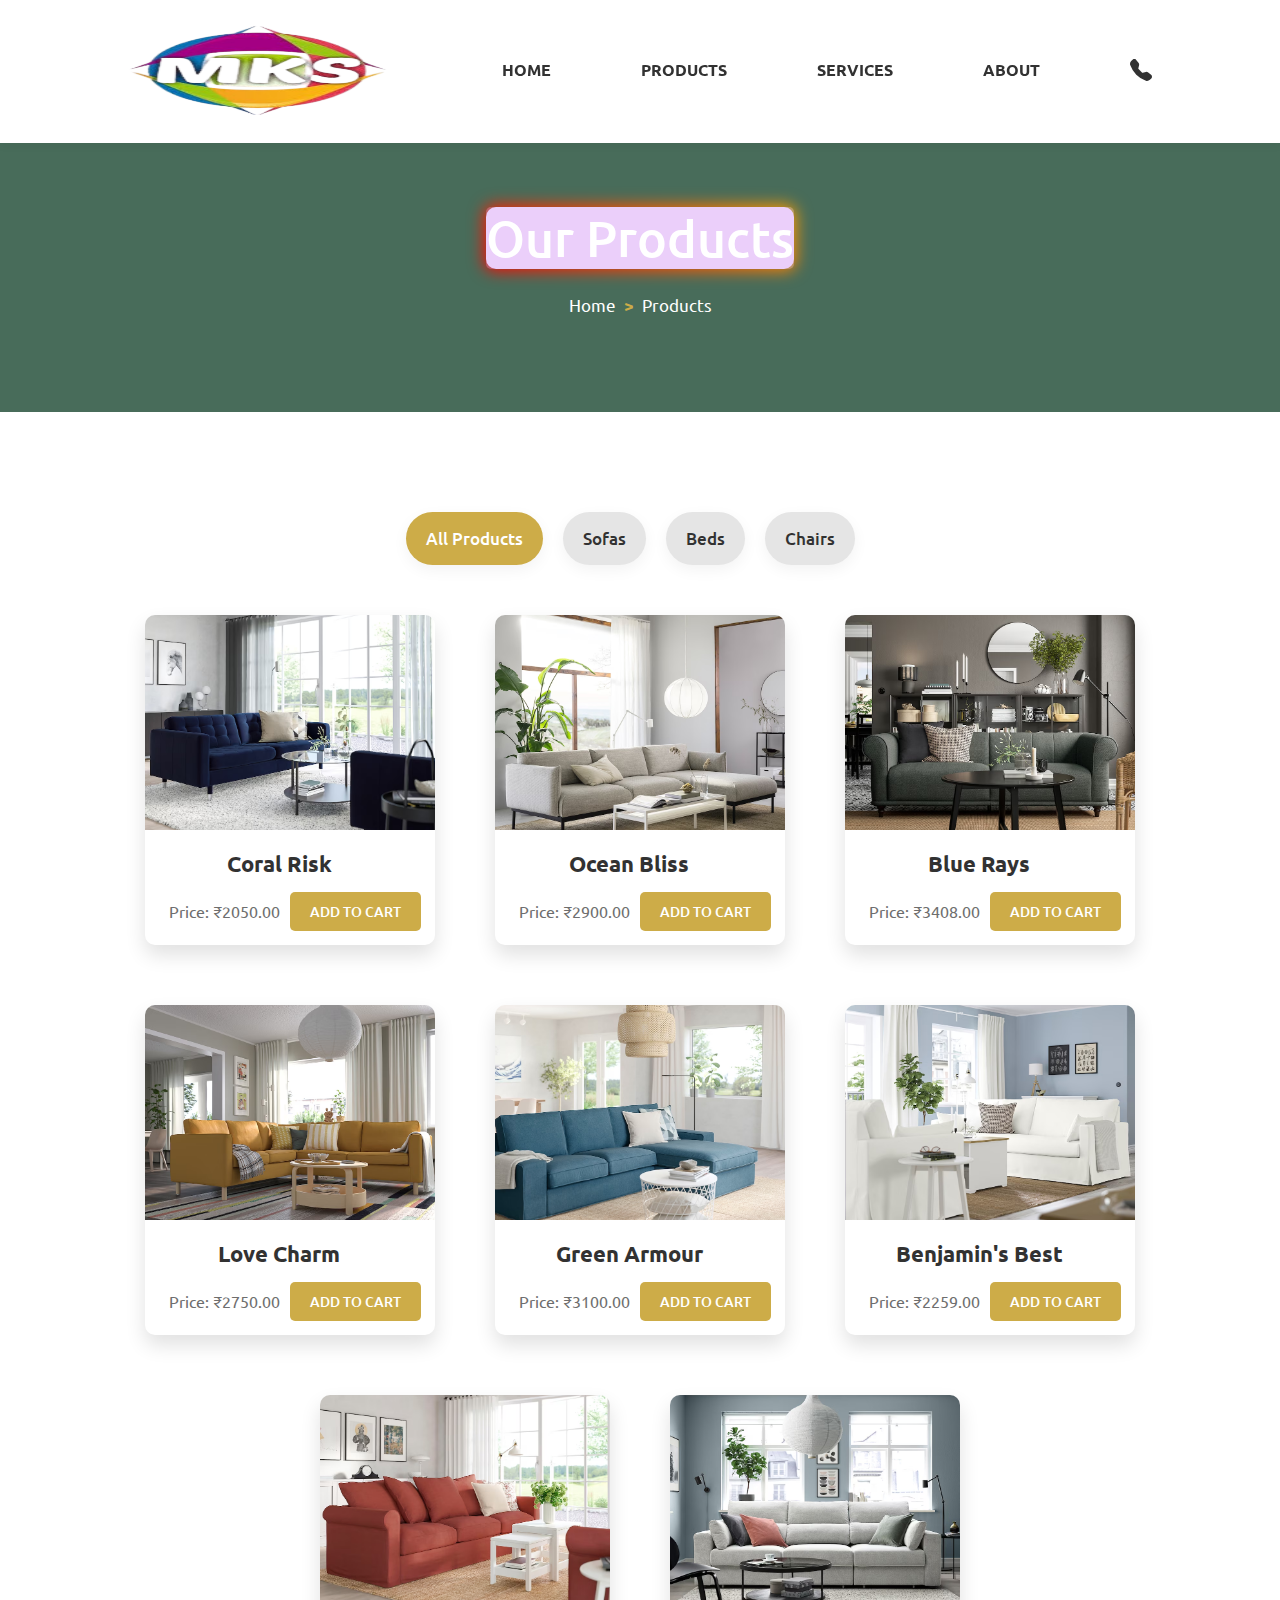
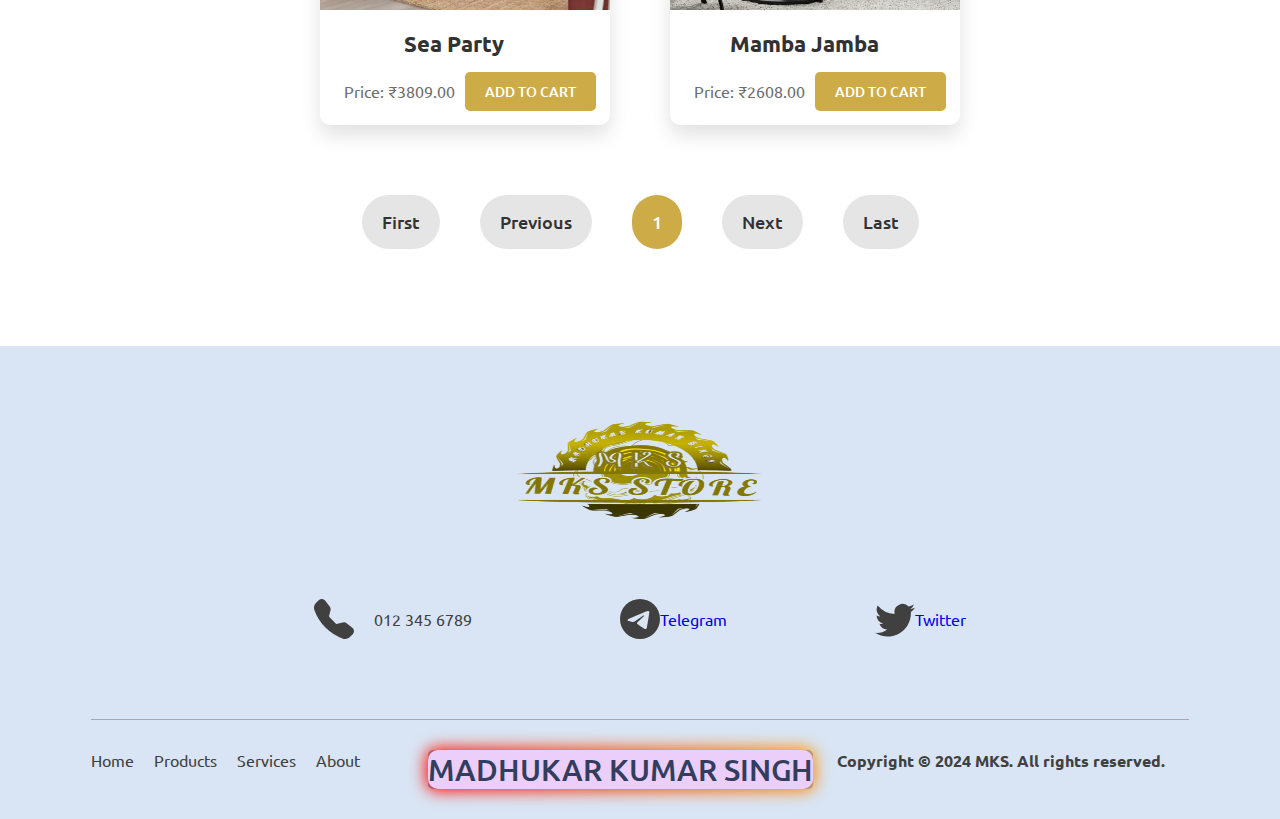
<file: main/products.html>
<!DOCTYPE html>

<html lang="en">
    <head>
        <title>MKS STORE</title>
        <link href="static/styles.css" rel="stylesheet">
        <meta name="viewport" content="width=device-width, initial-scale=1">
        <script src="static/productStorage.js"></script>
        <script src="static/productsHandler.js"></script>
        <script src="static/displayProductHandler.js"></script>
    </head>
    <body>
        <nav>
            <div class="navbar">
                <div>
                    <img src="static/images/about-pages/13.png" width="260" height="90">
                </div>
                <div>
                    <ul>
                        <li>
                            <a href="index.html">HOME</a>
                        </li>
                        <li>
                            <a href="products.html">PRODUCTS</a>
                        </li>
                        <li>
                            <a href="index.html#services">SERVICES</a>
                        </li>
                        <li>
                            <a href="about.html">ABOUT</a>
                        </li>
                        <li>
                            <a href="https://form.jotform.com/243626225769465">
                                <svg xmlns="http://www.w3.org/2000/svg" width="22" height="22" fill="currentColor" class="bi bi-telephone-fill" viewBox="0 0 16 16">
                                    <path fill-rule="evenodd" d="M1.885.511a1.745 1.745 0 0 1 2.61.163L6.29 2.98c.329.423.445.974.315 1.494l-.547 2.19a.68.68 0 0 0 .178.643l2.457 2.457a.68.68 0 0 0 .644.178l2.189-.547a1.75 1.75 0 0 1 1.494.315l2.306 1.794c.829.645.905 1.87.163 2.611l-1.034 1.034c-.74.74-1.846 1.065-2.877.702a18.6 18.6 0 0 1-7.01-4.42 18.6 18.6 0 0 1-4.42-7.009c-.362-1.03-.037-2.137.703-2.877z"/>
                                </svg>
                            </a>
                        </li>
                    </ul>
                </div>
            </div>
        </nav>

        <div class="banner" id="product-page-banner">
            <div class="banner-gradient" id="product-gradient-banner">
                <div class="banner-content" id="product-banner-content">
                    <h1 class="btn">Our Products</h1>
                    <h2>Home &nbsp<span>></span>&nbsp Products</h2>
                </div>
            </div>
        </div>

        <div id="page-content">
            <div class="product-type-list">
                <button class="product-type-btn">All Products</button>
                <button class="product-type-btn">Sofas</button>
                <button class="product-type-btn">Beds</button>
                <button class="product-type-btn">Chairs</button>
            </div>

            <div id="product-content">
            </div>

            <div class="button-paginator">
                <button id="first-page-btn">
                    <span>First</span>
                </button>
                <button id="prev-page-btn">
                    <span>Previous</span>
                </button>
                <button style="background-color: #cdac48;">
                    <span id="page-number" style="color: white">1</span>
                </button>
                <button id="next-page-btn">
                    <span>Next</span>
                </button>
                <button id="last-page-btn">
                    <span>Last</span>
                </button>
            </div>
        </div>
    </body>
    
    <footer>
        <div id="footer-top">
            <img src="static\images\about-pages\01.png" alt="eLife Logo" width="350px" height="150px">
            <div id="footer-socials-wrapper">
                <div class="footer-social">
                    <svg xmlns="http://www.w3.org/2000/svg" width="40" height="40" fill="currentColor" class="bi bi-telephone-fill" viewBox="0 0 16 16">
                        <path fill-rule="evenodd" d="M1.885.511a1.745 1.745 0 0 1 2.61.163L6.29 2.98c.329.423.445.974.315 1.494l-.547 2.19a.68.68 0 0 0 .178.643l2.457 2.457a.68.68 0 0 0 .644.178l2.189-.547a1.75 1.75 0 0 1 1.494.315l2.306 1.794c.829.645.905 1.87.163 2.611l-1.034 1.034c-.74.74-1.846 1.065-2.877.702a18.6 18.6 0 0 1-7.01-4.42 18.6 18.6 0 0 1-4.42-7.009c-.362-1.03-.037-2.137.703-2.877z"/>
                    </svg>
                    <span>012 345 6789</span>
                </div>
                <div class="footer-social">
                    <svg xmlns="http://www.w3.org/2000/svg" width="40" height="40" fill="currentColor" class="bi bi-telegram" viewBox="0 0 16 16">
                        <path d="M16 8A8 8 0 1 1 0 8a8 8 0 0 1 16 0M8.287 5.906q-1.168.486-4.666 2.01-.567.225-.595.442c-.03.243.275.339.69.47l.175.055c.408.133.958.288 1.243.294q.39.01.868-.32 3.269-2.206 3.374-2.23c.05-.012.12-.026.166.016s.042.12.037.141c-.03.129-1.227 1.241-1.846 1.817-.193.18-.33.307-.358.336a8 8 0 0 1-.188.186c-.38.366-.664.64.015 1.088.327.216.589.393.85.571.284.194.568.387.936.629q.14.092.27.187c.331.236.63.448.997.414.214-.02.435-.22.547-.82.265-1.417.786-4.486.906-5.751a1.4 1.4 0 0 0-.013-.315.34.34 0 0 0-.114-.217.53.53 0 0 0-.31-.093c-.3.005-.763.166-2.984 1.09"/>
                    </svg>
                    <a style="text-decoration:none"href="https://web.telegram.org/a/"target="_blank">Telegram</a>
                </div>
                <div class="footer-social">
                    <svg xmlns="http://www.w3.org/2000/svg" width="40" height="40" fill="currentColor" class="bi bi-twitter" viewBox="0 0 16 16">
                        <path d="M5.026 15c6.038 0 9.341-5.003 9.341-9.334q.002-.211-.006-.422A6.7 6.7 0 0 0 16 3.542a6.7 6.7 0 0 1-1.889.518 3.3 3.3 0 0 0 1.447-1.817 6.5 6.5 0 0 1-2.087.793A3.286 3.286 0 0 0 7.875 6.03a9.32 9.32 0 0 1-6.767-3.429 3.29 3.29 0 0 0 1.018 4.382A3.3 3.3 0 0 1 .64 6.575v.045a3.29 3.29 0 0 0 2.632 3.218 3.2 3.2 0 0 1-.865.115 3 3 0 0 1-.614-.057 3.28 3.28 0 0 0 3.067 2.277A6.6 6.6 0 0 1 .78 13.58a6 6 0 0 1-.78-.045A9.34 9.34 0 0 0 5.026 15"/>
                    </svg>
                    <a style="text-decoration:none"href="https://x.com/"target="_blank">Twitter</a>
                </div>
            </div>
        </div>
        <div id="footer-bottom">
            <ul>
                <li>
                    <a href="index.html"target="_blank">Home</a>
                </li>
                <li>
                    <a href="products.html"target="_blank">Products</a>
                </li>
                <li>
                    <a href="https://www.brandforce.com/domain/Service.com/"target="_blank">Services</a>
                </li>
                <li>
                    <a href="https://dribbble.com/tags/about-section"target="_blank">About</a>
                </li>
            </ul>
            <p>
                <h1 class="btn"> MADHUKAR KUMAR SINGH</h1>
                <H4>Copyright © 2024 MKS. All rights reserved.</H4>
            </p>
        </div>
    </footer>
</html>
</file>
<file: main/static/styles.css>
@import url('https://fonts.googleapis.com/css2?family=Ubuntu:ital,wght@0,300;0,400;0,500;0,700;1,300;1,400;1,500;1,700&display=swap');
@import url('https://fonts.googleapis.com/css2?family=Poppins:ital,wght@0,100;0,200;0,300;0,400;0,500;0,600;0,700;0,800;0,900;1,100;1,200;1,300;1,400;1,500;1,600;1,700;1,800;1,900&display=swap');

* { /* Removes all elemnt's default spacing */
    margin: 0;
    padding: 0;
    font-family: 'Ubuntu', sans-serif;
}

nav {
    background-color: white;
    position: fixed;
    width: 100%;
    overflow: hidden;
    margin: 0;
    z-index: 100;
    box-shadow: 0 2px 10px rgba(0, 0, 0, 0.05);
}

.navbar {
    display: flex;
    justify-content: space-between;
    place-items: center;
    padding: 25px;
    width: 80%; margin: auto;
    overflow: hidden;
}

.navbar a {
    color: rgb(50, 50, 50);
    text-decoration: none;
    font-weight: 700;
    transition: 0.5s ease-in-out;
}

.navbar li:not(:last-child) {
    margin-right: 90px;
}

.navbar a:hover {
    color: #BA972F
}

#main {
    background-color: white;
    width: 100%;
    height: 90vh;
    overflow: hidden;
    position: relative;
    padding-top: 7em
}

.gradient {
    position: absolute;
    background-color: rgba(49, 127, 89, 0.3);
    width: 100%;
    height: 90vh;
    z-index: 1;
    display: flex;
    place-items: left;
    flex-direction: column;
    text-align: left;
    justify-content: center;
    overflow: hidden;
}

#main img {
    width: 100%;
    height: 100%;
    object-position: center;
    object-fit: cover;
}

.main-text {
    color: white; 
    margin-left: 4em;
    width: 100%;
}

.main-text h1 {
    font-size: 70px; 
    margin-bottom: 25px;
}

.main-text p {
    font-size: 20px; 
    font-weight: 300;
    width: 600px;
}

.main-buttons {
    margin-left: 4em;
    margin-top: 50px;
}

#btn1 {
    background-color: #BA972F;
    border: 2px solid #BA972F;
    padding: 17px 32px;
    font-size: 18px;
    border-radius: 10px;
    color: white;
    font-weight: 500;
    transition: 0.5s ease-in-out;
    margin-right: 20px;
}

#btn1:hover {
    background-color: #d6b34b;
    border: 2px solid #d6b34b;
}

#btn2 {
    padding: 17px 32px;
    background-color: transparent;
    font-size: 18px;
    border: 2px solid white;
    border-radius: 10px;
    color: white;
    font-weight: 500;
    transition: 0.5s ease-out
}

#btn2:hover {
    background-color: white;
    color: #BA972F
}

#services {
    width: 100%;
    background-color: #f2d16c;
    overflow: hidden
}

.heading-style {
    text-align: center;
    margin: auto
}

/* Services Page */

#services h1 {
    color: rgb(159, 124, 22);
    font-weight: 500;
    margin-top: 1.5em;
    margin-bottom: 1.5em;
}

#services-title {
    margin-bottom: 25px;
    font-size: 40px;
}

#services-quote {
    font-size: 20px;
    color: rgb(176, 138, 24);
    font-style: italic;
    margin-bottom: 25px;
    font-weight: 400
}

.services-container {
    display: flex;
    justify-content: center;
    flex-wrap: wrap;
    flex-direction: row;
    margin-top: 2em;
    margin-bottom: 4em;
}

.services-box {
    display: flex;
    justify-content: center;
    place-items: center;
    background-color: white;
    flex-direction: column;
    padding: 10px;
    border-radius: 30px;
    width: 350px;
    height: 400px;
    padding: 10px;
    margin-right: 1em;
    color: rgb(50, 50, 50);
    box-shadow: 0 10px 20px rgba(0, 0, 0, 0.15);
    font-size: 17px;
    margin-top: 1em;
    margin-bottom: 1em;
    animation-name: glide;
    animation-duration: 2s;
}

#service-1 {
    animation-delay: 1s;
}

#service-2 {
    animation-delay: 3s;
}

#service-3 {
    animation-delay: 5s;
}

@keyframes glide {
    0% {
        transform: translateY(0);

    }

    50% {
        transform: translateY(-30px);
        box-shadow: 0 10px 25px rgba(0, 0, 0, 0.3);
    }

    100% {
        transform: translateY(0);
    }
}

.service-box-title {
    padding: 10px;
    color: #cdac48;
    font-weight: 600;
    font-size: 25px;
}

.box-p {
    padding: 10px;
    text-align: center;
    font-size: 16px;
    font-weight: 400;
}

.services-box img {
    width: 180px;
    height: 190px;
}

.more-btn {
    padding: 10px 50px;
    border-radius: 50px;
    border: none;
    background-color: #cdac48;
    color: white;
    font-size: 18px;
    font-weight: 400;
    margin-top: 10px;
    transition: 0.4s ease-in-out;
}

.more-btn:hover {
    background-color: #e6c769;
}

/* Products Featured Collection */

#products-display {
    background-color: white;
    overflow: hidden;
    display: flex;
    flex-direction: column;
    place-items: center;
    padding-top: 4em;
    padding-bottom: 4em;
}

.products-container {
    display: flex;
    flex-direction: row;
    flex-wrap: nowrap;
    justify-content: center;
    place-items: center;
    margin-top: 45px;
    height: 400px;
    overflow: hidden;
    width: 100%;
}

.title-design-1 {
    font-weight: 500;
    font-size: 40px;
    color: rgb(50, 50, 50);
}

.border-line {
    border: 2px solid #cdac48;
    width: 100px;
    border-radius: 20px;
    margin-top: 25px;
    text-align: center;
}

.arrow-btn {
    border: 0;
    background-color: white;
    box-shadow: 0 5px 7px rgba(0, 0, 0, 0.2);
    border-radius: 20%;
    padding: 10px;
    width: 50px;
    height: 50px;
    transition: 0.4s ease-in-out;
    position: relative;
}

.arrow-btn:hover {
    background-color: rgb(238, 236, 236);
}

.arrow-btn svg {
    width: 30px;
    height: 30px;
    color: rgb(50, 50, 50);
}

#prev-btn {
    top: 0;
    left: 55px;
}

#next-btn {
    top: 0;
    left: -55px;
}

.product-list {
    display: flex;
    flex-direction: row;
    flex-wrap: wrap;
    justify-content: center;
}

.product {
    display: flex;
    flex-direction: column;
    place-items: center;
    background-color: white;
    box-shadow: 0 10px 20px rgba(0, 0, 0, 0.12);
    width: 290px;
    height: 330px;
    border-radius: 10px;
    margin: 30px;
    overflow: hidden;
}

.slideshow {
    display: none; /* Change to None */
}

.product-img {
    width: 100%;
    height: 215px;
    overflow: hidden;
}

.product img {
    width: 100%;
    height: 100%;
    object-fit: cover;
    object-position:center;
    margin-bottom: 10px;
}

.product-section-1 {
    display: flex;
    place-items: center;
    margin-top: 20px
}

.product-section-2 {
    display: flex;
    place-items: center;
    margin-top: 7px;
}

.cart-btn {
    border: 0;
    color: white;
    background-color: #cdac48;
    border-radius: 5px;
    padding: 10px 20px;
    font-size: 14px;
    font-weight: 500;
    transition: 0.4s ease-in-out;
}

.cart-btn:hover {
    background-color: #dfc473;
}

.product-section-2 .box-p {
    color: rgb(110, 110, 110);
}

.product-title {
    color: rgb(50, 50, 50);
    font-weight: 600;
    font-size: 22px;
    padding: 0;
    margin-right: 1em;
    margin-bottom: 6px;
}

/* Product Page */

.banner { /* change to background-top */
    width: 100%;
    height: 300px;
    position: relative;

    padding-top: 7em;
    background-repeat: no-repeat;
    background-size: cover;
    background-attachment: fixed;
    background-position: bottom;
}

#product-page-banner {
    background-image: url('https://i.ibb.co/dL0Nf8m/green-sofa.webp');
}

#product-gradient-banner {
    background-color: rgba(26, 71, 49, 0.8);
}

.banner-gradient { /* change to top-gradient */
    width: 100%;
    height: 100%;
    display: flex;
    place-items: center;
    justify-content: center;
}

.banner-content { /* change to top-content */
    padding: 20px;
    display: flex;
    place-items: center;
    flex-direction: column;
}

.banner-content h1 {
    color: white;
    font-weight: 500;
    font-size: 50px
}

.banner-content h2 {
    color: white;
    border-radius: 20px;
    font-weight: 400;
    margin-top: 25px;
    font-size: 17px;
    -webkit-font-smoothing: antialiased;
}

#product-banner-content > h2 > span {
    color: #cdac48;
    font-weight: 500;
}

#product-content {
    display: flex;
    justify-content: center;
    flex-wrap: wrap;
}

#page-content {
    position: relative;
    top: 60px;
}

.product-type-list {
    padding: 20px;
    display: flex;
    place-items: center;
    flex-direction: row;
    justify-content: center;
    margin-top: 20px;
}

.product-type-btn {
    font-size: 17px;
    color: rgb(50, 50, 50);
    margin-right: 20px;
    background-color: rgb(229, 229, 229);
    padding: 15px 20px;
    border-radius: 30px;
    box-shadow: 0 5px 15px rgba(0, 0, 0, 0.05);
    border: 0;
    font-weight: 500;
}

.button-paginator {
    display: flex;
    justify-content: center;
    place-items: center;
}

.button-paginator button {
    display: flex;
    place-items: center;
    gap: 10px;
    background-color: rgb(229, 229, 229);
    border-radius: 50px;
    border: 0;
    margin-left: 20px;
    margin-right: 20px;
    padding: 15px 20px;
    margin-top: 3em;
    margin-bottom: 5em;
    transition: 0.4s ease-in-out;
}

.button-paginator span {
    font-size: 18px;
    color: rgb(50, 50, 50);
    font-weight: 500;
}

.button-paginator button:hover {
    background-color: rgb(210, 210, 210);
}

/* PRODUCT PAGE */

#single-product-container {
    width: 100%;
    height: 87vh;
    display: flex;
    position: relative;
    top: 120px;
    justify-content: center;
    place-items: center;
}

#single-product-box {
    width: 80%;
    height: 500px;
    display: flex;
    justify-content: center;
    border-radius: 20px;
    overflow: hidden;
    background-color: rgb(255, 255, 255);
    place-items: center;
    box-shadow: 0 5px 25px rgba(0, 0, 0, 0.07);
}

#single-product-box-image {
    width: 50%;
    overflow: hidden;
    padding: 25px;
    display: flex;
    justify-content: center;
    height: calc(100% - 50px);
    margin: auto;
}

#single-product-box-image img {
    border-radius: 15px;
    object-fit: cover;
}

#single-product-box-content {
    width: 50%;
    background-color: white;
    padding: 50px;
    color: rgb(60, 60, 60);
    display: flex;
    flex-direction: column;
    justify-content: center;
}

#single-product-title {
    color: rgb(60, 60, 60);
    font-size: 45px;
    font-weight: 600;
}

#single-product-price {
    font-size: 20px;
    font-weight: 600;
    margin-top: 5px;
}

.single-product-text {
    color: rgb(140, 140, 140);
    font-weight: 400;
    margin-top: 19px;
    line-height: 1.3;
    font-size: 17px;
}

p.single-product-size {
    margin-top: 25px;
    font-weight: 500;
    font-size: 18px;
}

#size-block-container {
    display: flex;
    margin-top: 10px;
    flex-direction: row;
}

#update-cart-container {
    margin-top: 20px;
    display: flex;
    place-items: center;
}

.single-product-blocks {
    font-weight: 500;
    font-size: 16px;
    color: rgb(50, 50, 50);
    border: 1px solid rgb(200, 200, 200);
    text-align: center;
    margin: 5px;
    margin-left: 0;
    padding: 15px 15px;
    border-radius: 5px;
    margin-right: 20px;
    background-color: white;
}


.single-product-blocks#minus-btn {
    margin-left: 5px;
    margin-right: 20px;
}

.single-product-blocks#plus-btn {
    margin-right: 5px;
}

.single-product-cart-btn {
    background-color: rgb(249, 161, 161);
    font-size: 18px;
    font-family: 'Gill Sans', 'Gill Sans MT', Calibri, 'Trebuchet MS', sans-serif;
    font-weight: 400;
    color: white;
    border-radius: 5px;
    padding: 14px 20px;
    border: 0;
    width: 100%;
    transition: 0.5s ease-in-out;
}

.single-product-cart-btn:hover {
    background-color: rgba(251, 215, 215, 0.887);
    border-radius:10px ;
}

/* About Page */

#about-page nav {
    transition: 0.3s ease-in-out;
    background-color: transparent;
}

#about-page-navbar {
    display: flex;
    place-items: center;
    justify-content: space-between;
    background-color: transparent;
    width: 80%;
    margin: auto;
    padding: 9px;
}

ul {
    display: flex;
    list-style: none;
}

#about-page-nav-text a {
    color: white;
    font-weight: 500;
    font-size: 18px;
    margin-left: 90px;
    text-decoration: none;
    transition: 0.3s ease-in-out;
    -webkit-font-smoothing: antialiased;
}

#about-page-nav-text a:hover {
    color: #e4be4e
}

#about-page-banner {
    width: 100%;
    height: 385px;
    border-bottom-left-radius: 50%;
    border-bottom-right-radius: 50%;
    background-image: url('images/about.jpeg');
    background-size: cover;
    background-position: bottom;
    background-attachment: fixed;
    overflow: hidden
}

#about-gradient-banner {
    background-color: rgba(0, 0, 0, 0.7);
    height: 100%;
    width: 100%;
    display: flex;
    justify-content: center;
    place-items: center;
}

#about-banner-content {
    text-align: center;
    margin-top: 20px
}

#about-banner-content h1 {
    color: white;
    font-weight: 500;
    font-size: 60px
}

#about-banner-content h2 {
    color: white;
    font-weight: 400;
    font-size: 16px; 
    margin-top: 20px;
    -webkit-font-smoothing: antialiased;
}

#about-page-content {
    position: relative;
    top: 60px;
}

.about-text {
    -webkit-font-smoothing: antialiased;
    font-size: 16px;
    color: rgb(107, 107, 107);
    line-height: 1.5;
    text-align: justify;
    font-family: 'Poppins';
}
.dynamic-txts{
    background-image: url("https://i.ibb.co/yQQgvW3/10.png");
    position: relative;
    top: 0;
  }
  @keyframes slide {
    100%{
      top: -360px;
    }
  }
  .dynamic-txts{
    position: relative;
    margin: 5px 0;
    line-height: 90px;
  }
  .dynamic-txts::after{
    content: "";
    position: absolute;
    left: 0;
    right: 40%;
    height: 100%;
    width: 100%;
    
    animation: typing 3s steps(7) infinite;
  }
  @keyframes typing {
    90%, 60%{
      left: calc(100% );
    }
    100%{
      left: 0;
    }
  }
  .btn {
   
    border: none;
    outline: none;
    color: #dd7b7b;
    cursor: pointer;
    position: relative;
    z-index: 0;
    border-radius: 12px;
  }
  .btn::after {
    content: "";
    z-index: -1;
    position: absolute;
    width: 100%;
    height: 100%;
    background-color: #ebcffa;
    left: 0;
    top: 0;
    border-radius: 10px;
  }
.btn::before {
    content: "";
    background: linear-gradient(
      45deg,
      #FF0000, #FF7300, #FFFB00, #48FF00,
      #00FFD5, #002BFF, #FF00C8, #FF0000
    );
    position: absolute;
    top: -2px;
    left: -2px;
    background-size: 600%;
    z-index: -1;
    width: calc(100% + 4px);
    height:  calc(100% + 4px);
    filter: blur(8px);
    animation: glowing 20s linear infinite;
    transition: opacity .3s ease-in-out;
    border-radius: 10px;
    opacity: 0;
  }
  @keyframes glowing {
    0% {background-position: 0 0;}
    50% {background-position: 400% 0;}
    100% {background-position: 0 0;}
  } 
  .btn::before {
    opacity: 1;
  }
  .btn:hover:after{
    background-image: url("https://i.ibb.co/TPMBCJp/6.jpg");
    opacity: 1;
  }
  
  .btn:active:after {
    background: transparent;
  }
  
  .btn:active {
    color: #d8bcbc;
    font-weight: bold;
  }
  .btn{
    background-color: #809ebb;
    
    color: rgb(51, 61, 94);
    border-radius: 5px;
    font-size: 30px;
    font-weight: 500;
    -webkit-font-smoothing: antialiased;
    transition: 0.3s ease-in-out
    
}

.btn:hover{
    background-color:rgb(152, 175, 245);
    border-radius: 5px;

}
footer {
    background-color: #d9e5f4;
    text-align: center;
    padding: 30px;
    color: rgb(64, 64, 64);
    margin-top: 90px;
}

#footer-top {
    padding: 20px;
    width: 60%;
    margin: auto
}

#footer-socials-wrapper {
    padding: 40px;
    display: flex;
    justify-content: space-between;
    margin-top: 10px;
}

.footer-social {
    display: flex;
    place-items: center
}

.footer-social span {
    margin-left: 20px;
    font-size: 16px;
}

#footer-bottom {
    display: flex;
    justify-content: space-between;
    width: 90%;
    margin: auto;
    border-top: 1px solid rgb(169, 169, 169);
    padding-top: 30px;
    margin-top: 20px;
}

#footer-bottom ul {
    list-style: none;
    display: flex;
}

#footer-bottom a {
    margin-right: 20px;
    text-decoration: none;
    color: rgb(64, 64, 64);
    transition: 0.3s ease-in-out;
}

#footer-bottom a:hover {
    color: rgb(65, 105, 225);
}
</file>
